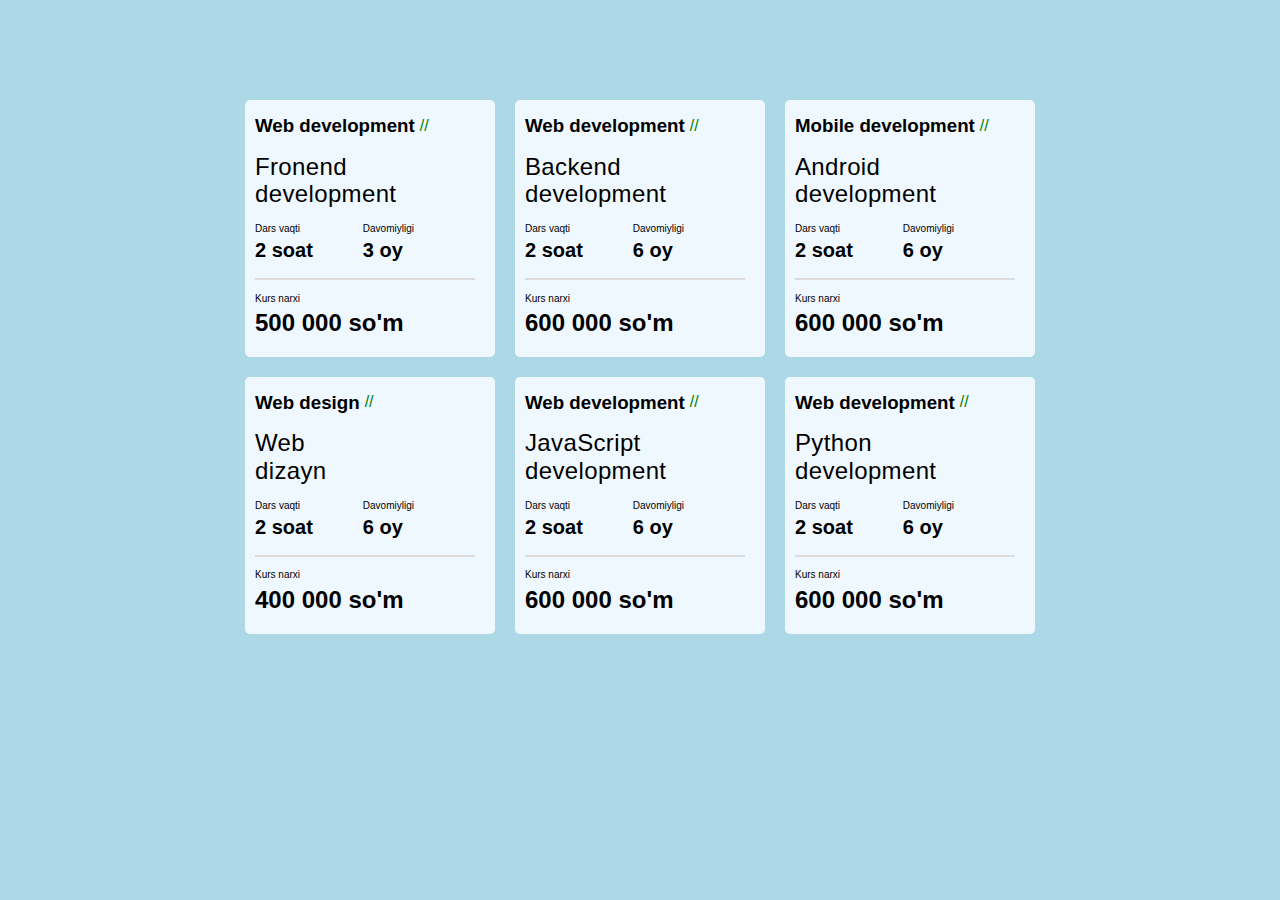
<file: task_1/index.html>
<!DOCTYPE html>
<html lang="uz">

<head>
    <meta charset="UTF-8">
    <meta http-equiv="X-UA-Compatible" content="IE=edge">
    <meta name="viewport" content="width=device-width, initial-scale=1.0">
    <title>Web development</title>
    <link rel="stylesheet" href="./css/normalize.css">
    <link rel="stylesheet" href="./css/main.min.css">
    <!-- <link rel="stylesheet" href="./css/main.css"> -->
</head>

<body>
    <div class="wrapper">
        <ul class="wrapper-list">
            <li class="wrapper-item  wrapper-mb">
                <div class="d-flex">
                    <h3 class="wrapper-item__heading3">Web development</h3>
                    <span class="wrapper-item__span">//</span>
                </div>
                <h1 class="wrapper-item__heading1">Fronend <br> development</h1>
                <div class="d-flex">
                    <div class="wrapper-item__hour">
                        <p class="wrapper-hour__text">
                            Dars vaqti
                        </p>
                        <h4 class="wrapper-hour__heading">
                            2 soat
                        </h4>
                    </div>
                    <div class="wrapper-item__date">
                        <p class="wrapper-hour__text">
                            Davomiyligi
                        </p>
                        <h4 class="wrapper-hour__heading">
                            3 oy
                        </h4>
                    </div>
                </div>
                <span class="wrapper__span"></span>
                <div class="wrapper-item__money">
                    <p class="wrapper-hour__text">
                        Kurs narxi
                    </p>
                    <h4 class="wrapper-money__heading">
                        500 000 so'm
                    </h4>
                </div>
            </li>
            <li class="wrapper-item  wrapper-mb">
                <div class="d-flex">
                    <h3 class="wrapper-item__heading3">Web development</h3>
                    <span class="wrapper-item__span">//</span>
                </div>
                <h1 class="wrapper-item__heading1">Backend development</h1>
                <div class="d-flex">
                    <div class="wrapper-item__hour">
                        <p class="wrapper-hour__text">
                            Dars vaqti
                        </p>
                        <h4 class="wrapper-hour__heading">
                            2 soat
                        </h4>
                    </div>
                    <div class="wrapper-item__date">
                        <p class="wrapper-hour__text">
                            Davomiyligi
                        </p>
                        <h4 class="wrapper-hour__heading">
                            6 oy
                        </h4>
                    </div>
                </div>
                <span class="wrapper__span"></span>
                <div class="wrapper-item__money">
                    <p class="wrapper-hour__text">
                        Kurs narxi
                    </p>
                    <h4 class="wrapper-money__heading">
                        600 000 so'm
                    </h4>
                </div>
            </li>
            <li class="wrapper-item  wrapper-mb">
                <div class="d-flex">
                    <h3 class="wrapper-item__heading3">Mobile development</h3>
                    <span class="wrapper-item__span">//</span>
                </div>
                <h1 class="wrapper-item__heading1">Android <br> development</h1>
                <div class="d-flex">
                    <div class="wrapper-item__hour">
                        <p class="wrapper-hour__text">
                            Dars vaqti
                        </p>
                        <h4 class="wrapper-hour__heading">
                            2 soat
                        </h4>
                    </div>
                    <div class="wrapper-item__date">
                        <p class="wrapper-hour__text">
                            Davomiyligi
                        </p>
                        <h4 class="wrapper-hour__heading">
                            6 oy
                        </h4>
                    </div>
                </div>
                <span class="wrapper__span"></span>
                <div class="wrapper-item__money">
                    <p class="wrapper-hour__text">
                        Kurs narxi
                    </p>
                    <h4 class="wrapper-money__heading">
                        600 000 so'm
                    </h4>
                </div>
            </li>
            <li class="wrapper-item">
                <div class="d-flex">
                    <h3 class="wrapper-item__heading3">Web design</h3>
                    <span class="wrapper-item__span">//</span>
                </div>
                <h1 class="wrapper-item__heading1">Web <br> dizayn</h1>
                <div class="d-flex">
                    <div class="wrapper-item__hour">
                        <p class="wrapper-hour__text">
                            Dars vaqti
                        </p>
                        <h4 class="wrapper-hour__heading">
                            2 soat
                        </h4>
                    </div>
                    <div class="wrapper-item__date">
                        <p class="wrapper-hour__text">
                            Davomiyligi
                        </p>
                        <h4 class="wrapper-hour__heading">
                            6 oy
                        </h4>
                    </div>
                </div>
                <span class="wrapper__span"></span>
                <div class="wrapper-item__money">
                    <p class="wrapper-hour__text">
                        Kurs narxi
                    </p>
                    <h4 class="wrapper-money__heading">
                        400 000 so'm
                    </h4>
                </div>
            </li>
            <li class="wrapper-item">
                <div class="d-flex">
                    <h3 class="wrapper-item__heading3">Web development</h3>
                    <span class="wrapper-item__span">//</span>
                </div>
                <h1 class="wrapper-item__heading1">JavaScript development</h1>
                <div class="d-flex">
                    <div class="wrapper-item__hour">
                        <p class="wrapper-hour__text">
                            Dars vaqti
                        </p>
                        <h4 class="wrapper-hour__heading">
                            2 soat
                        </h4>
                    </div>
                    <div class="wrapper-item__date">
                        <p class="wrapper-hour__text">
                            Davomiyligi
                        </p>
                        <h4 class="wrapper-hour__heading">
                            6 oy
                        </h4>
                    </div>
                </div>
                <span class="wrapper__span"></span>
                <div class="wrapper-item__money">
                    <p class="wrapper-hour__text">
                        Kurs narxi
                    </p>
                    <h4 class="wrapper-money__heading">
                        600 000 so'm
                    </h4>
                </div>
            </li>
            <li class="wrapper-item">
                <div class="d-flex">
                    <h3 class="wrapper-item__heading3">Web development</h3>
                    <span class="wrapper-item__span">//</span>
                </div>
                <h1 class="wrapper-item__heading1">Python <br> development</h1>
                <div class="d-flex">
                    <div class="wrapper-item__hour">
                        <p class="wrapper-hour__text">
                            Dars vaqti
                        </p>
                        <h4 class="wrapper-hour__heading">
                            2 soat
                        </h4>
                    </div>
                    <div class="wrapper-item__date">
                        <p class="wrapper-hour__text">
                            Davomiyligi
                        </p>
                        <h4 class="wrapper-hour__heading">
                            6 oy
                        </h4>
                    </div>
                </div>
                <span class="wrapper__span"></span>
                <div class="wrapper-item__money">
                    <p class="wrapper-hour__text">
                        Kurs narxi
                    </p>
                    <h4 class="wrapper-money__heading">
                        600 000 so'm
                    </h4>
                </div>
            </li>
        </ul>
    </div>
</body>

</html>
</file>
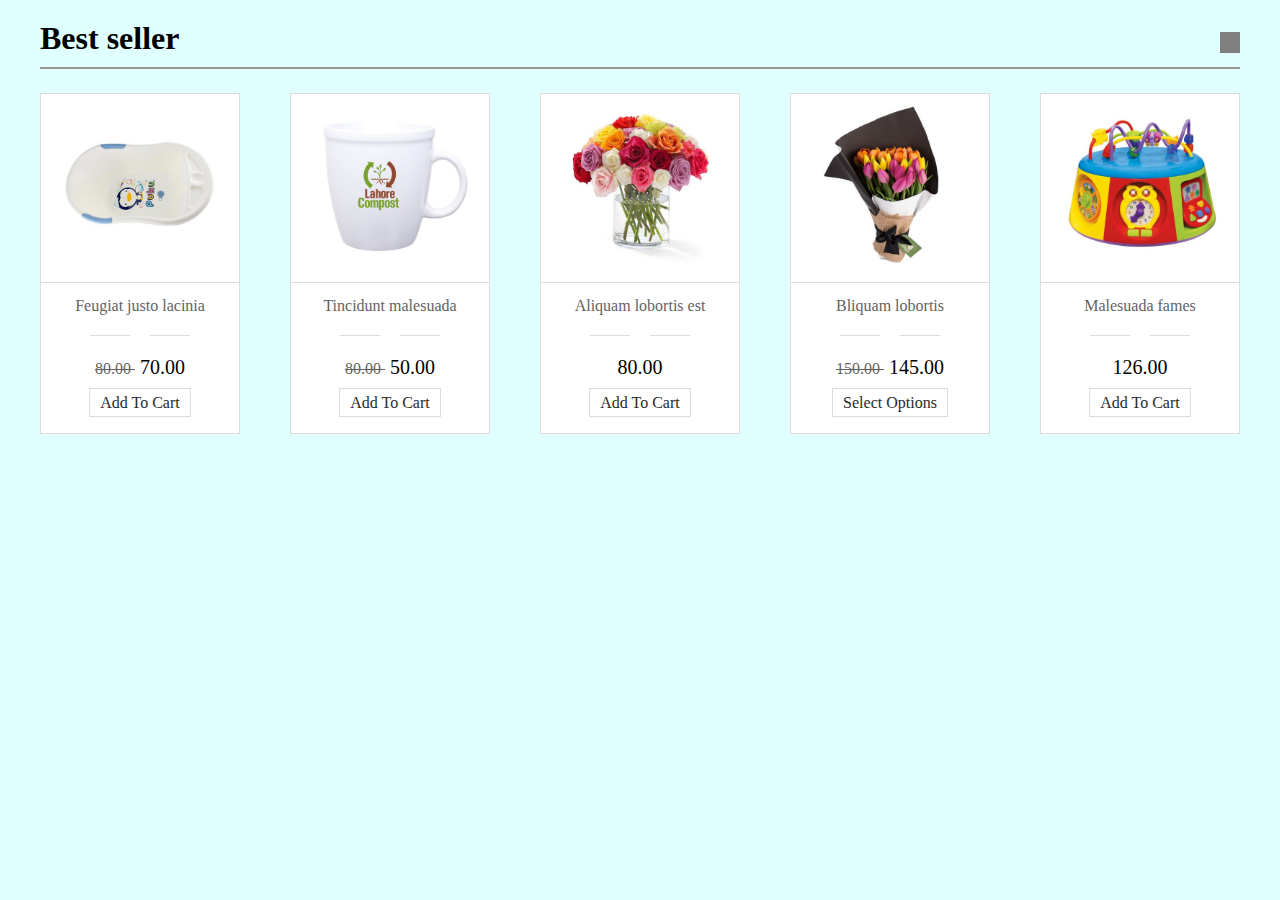
<file: task_5/index.html>
<!DOCTYPE html>
<html lang="en">
<head>
    <meta charset="UTF-8">
    <meta http-equiv="X-UA-Compatible" content="IE=edge">
    <meta name="viewport" content="width=device-width, initial-scale=1.0">
    <title>Task-5</title>
    <link rel="stylesheet" href="https://cdnjs.cloudflare.com/ajax/libs/font-awesome/6.1.2/css/all.min.css" integrity="sha512-1sCRPdkRXhBV2PBLUdRb4tMg1w2YPf37qatUFeS7zlBy7jJI8Lf4VHwWfZZfpXtYSLy85pkm9GaYVYMfw5BC1A==" crossorigin="anonymous" referrerpolicy="no-referrer" />
    <link rel="stylesheet" href="css/normalize.css">
    <link rel="stylesheet" href="css/main.css">
    <!-- <link rel="stylesheet" href="css/main.min.css"> -->
</head>
<body>
    <div class="container">
        <div class="wrapper-flex">
            <h1 class="wrapper-heading">
                Best seller
            </h1>
            <div class="wrapper-icon">
                <i class="fa-solid fa-angle-left wrapper-angle"></i>
                <i class="fa-solid fa-angle-right wrapper-angle"></i>
            </div>
        </div>
        <span class="wrapper-span"></span>
        <ul class="intro-list">
            <li class="intro-item">
                <img src="img/feuglat.jpg" alt="feuglat" width="180" height="180">
                <span class="intro-item__span"></span>
                <p class="intro-item__text">
                    Feugiat justo lacinia
                </p>
                <div class="intro-item__star">
                    <i class="fa-solid fa-star  intro-star"></i>
                    <i class="fa-solid fa-star  intro-star"></i>
                    <i class="fa-solid fa-star  intro-star"></i>
                    <i class="fa-solid fa-star  intro-star"></i>
                    <i class="fa-solid fa-star  intro-star-end"></i>
                </div>
                <div class="intro-money">
                    <del class="intro-item__del">
                        <i class="fa-solid fa-sterling-sign"></i>
                        80.00
                    </del>
                    <ins class="intro-item__ins">
                        <i class="fa-solid fa-sterling-sign"></i>
                        70.00
                    </ins>
                </div>
                <a class="intro-item__link" href="#">
                    <i class="fa-solid fa-cart-shopping"></i>
                    Add To Cart
                </a>
            </li>
            <li class="intro-item">
                <img src="img/tincidunt.jpg" alt="tincidunt" width="180" height="180">
                <span class="intro-item__span"></span>
                <p class="intro-item__text">
                    Tincidunt malesuada
                </p>
                <div class="intro-item__star">
                    <i class="fa-solid fa-star  intro-star"></i>
                    <i class="fa-solid fa-star  intro-star"></i>
                    <i class="fa-solid fa-star  intro-star"></i>
                    <i class="fa-solid fa-star  intro-star"></i>
                    <i class="fa-solid fa-star  intro-star"></i>
                </div>
                <div class="intro-money">
                    <del class="intro-item__del">
                        <i class="fa-solid fa-sterling-sign"></i>
                        80.00
                    </del>
                    <ins class="intro-item__ins">
                        <i class="fa-solid fa-sterling-sign"></i>
                        50.00
                    </ins>
                </div>
                <a class="intro-item__link" href="#">
                    <i class="fa-solid fa-cart-shopping"></i>
                    Add To Cart
                </a>
            </li>
            <li class="intro-item">
                <img src="img/aliquam.jpg" alt="aliquam" width="180" height="180">
                <span class="intro-item__span"></span>
                <p class="intro-item__text">
                    Aliquam lobortis est
                </p>
                <div class="intro-item__star">
                    <i class="fa-solid fa-star  intro-star"></i>
                    <i class="fa-solid fa-star  intro-star"></i>
                    <i class="fa-solid fa-star  intro-star"></i>
                    <i class="fa-solid fa-star  intro-star"></i>
                    <i class="fa-solid fa-star  intro-star"></i>
                </div>
                <div class="intro-money">
                    <ins class="intro-item__ins">
                        <i class="fa-solid fa-sterling-sign"></i>
                        80.00
                    </ins>
                </div>
                <a class="intro-item__link" href="#">
                    <i class="fa-solid fa-cart-shopping"></i>
                    Add To Cart
                </a>
            </li>
            <li class="intro-item">
                <img src="img/bliquam.jpg" alt="tincidunt" width="180" height="180">
                <span class="intro-item__span"></span>
                <p class="intro-item__text">
                    Bliquam lobortis
                </p>
                <div class="intro-item__star">
                    <i class="fa-solid fa-star  intro-star"></i>
                    <i class="fa-solid fa-star  intro-star"></i>
                    <i class="fa-solid fa-star  intro-star"></i>
                    <i class="fa-solid fa-star  intro-star"></i>
                    <i class="fa-solid fa-star  intro-star"></i>
                </div>
                <div class="intro-money">
                    <del class="intro-item__del">
                        <i class="fa-solid fa-sterling-sign"></i>
                        150.00
                    </del>
                    <ins class="intro-item__ins">
                        <i class="fa-solid fa-sterling-sign"></i>
                        145.00
                    </ins>
                </div>
                <a class="intro-item__link" href="#">
                    <i class="fa-solid fa-cart-shopping"></i>
                    Select Options
                </a>
            </li>
            <li class="intro-item">
                <img src="img/malesuada.jpg" alt="malesuada" width="180" height="180">
                <span class="intro-item__span"></span>
                <p class="intro-item__text">
                    Malesuada fames 
                </p>
                <div class="intro-item__star">
                    <i class="fa-solid fa-star  intro-star"></i>
                    <i class="fa-solid fa-star  intro-star"></i>
                    <i class="fa-solid fa-star  intro-star"></i>
                    <i class="fa-solid fa-star  intro-star"></i>
                    <i class="fa-solid fa-star  intro-star-end"></i>
                </div>
                <div class="intro-money">
                    <ins class="intro-item__ins">
                        <i class="fa-solid fa-sterling-sign"></i>
                        126.00
                    </ins>
                </div>
                <a class="intro-item__link" href="#">
                    <i class="fa-solid fa-cart-shopping"></i>
                    Add To Cart
                </a>
            </li>
        </ul>
    </div>
</body>
</html>
</file>
<file: task_1/css/main.css>
* {
    margin: 0;
    padding: 0;
    box-sizing: border-box;
}

body {
    background-color: lightblue;
    font-family: Arial, Helvetica, sans-serif;
}

.wrapper {
    width: 100%;
    max-width: 850px;
    margin-left: auto;
    margin-right: auto;
    padding-left: 30px;
    padding-right: 30px;
}

@media only screen and (max-width: 448px) {
    .wrapper-list {
        margin-top: 20px;
    }

    .wrapper-item {
        margin-left: auto;
        margin-right: auto;
    }

}

@media (max-width: 768px) and (min-width: 447px) {
    .wrapper-list {
        margin-top: 50px;
    }

    .wrapper-item {
        width: 500px;
        margin-left: auto;
        margin-right: auto;

    }
}

.wrapper-list {
    list-style-type: none;
    display: flex;
    flex-wrap: wrap;
    margin-top: 100px;
    justify-content: space-between;
}

.wrapper-item {
    width: 250px;
    background-color: aliceblue;
    border-radius: 5px;
    padding-top: 15px;
    padding-left: 10px;
    padding-bottom: 20px;
    margin-bottom: 20px;
}

.d-flex {
    display: flex;
    align-items: center;
    margin-bottom: 12px;
}

.wrapper-item__heading3 {
    margin-right: 5px;
}

.wrapper-item__span {
    color: green;
}

.wrapper-item__heading1 {
    font-size: 24px;
    font-weight: 500;
    letter-spacing: 0.36px;
    margin-bottom: 15px;
}

.wrapper-item__hour {
    margin-right: 50px;
}

.wrapper-hour__text {
    font-size: 10px;
    margin-bottom: 5px;
}

.wrapper-hour__heading {
    font-size: 20px;
}

.wrapper__span {
    display: inline-block;
    width: 220px;
    border-bottom: 2px solid gainsboro;
    margin-bottom: 8px;
}

.wrapper-money__heading {
    font-size: 24px;
}
</file>
<file: task_5/css/main.css>
* {
    margin: 0;
    padding: 0;
    box-sizing: border-box;
}
body{
    background-color: lightcyan;

}
.container{
    width: 100%;
    max-width: 1200px;
    margin-left: auto;
    margin-right: auto;
}
.wrapper-flex {
    display: flex;
    align-items: center;
    justify-content: space-between;
    margin-top: 20px;
}
.wrapper-heading {
    margin: 0;
    color: black;
    margin-bottom: 10px;
}
.wrapper-angle{
    padding: 2px 5px;
    background-color: grey;
    transition: all 0.4s ease;
}
.wrapper-angle:hover{
    background-color: gainsboro;
}
.wrapper-span {
    display: inline-block;
    width: 100%;
    border-bottom: 2px solid rgb(154, 153, 153);
    margin-bottom: 20px;
}

.intro-list {
    list-style-type: none;
    display: flex;
    flex-wrap: wrap;
    justify-content: space-between;
}
.intro-item {
    width: 200px;
    border: 1px solid gainsboro;
    background-color: white;
    align-items: center;
    text-align: center;
    padding-bottom: 20px;
}

.intro-item__span {
    display: inline-block;
    width: 100%;
    border-bottom: 1px solid gainsboro;
    margin-bottom: 10px;
}
.intro-item__text {
    color: rgb(99, 99, 99);
    margin-bottom: 10px;
}
.intro-item__star{
    display: flex;
    align-items: center;
    justify-content: center;
    margin-bottom: 10px;
    padding: 10px;
}
.intro-item__star::before{
    content: " ";
    width: 40px;
    display: block;
    border-bottom: 1px solid gainsboro;
    margin-right: 10px;
}
.intro-item__star::after{
    content: " ";
    width: 40px;
    display: block;
    border-bottom: 1px solid gainsboro;
    margin-left: 10px;
}
.intro-star {
    color: gold;
}
.intro-star-end{
    color: gainsboro;
}
.intro-money{
    justify-content: center;
    margin-bottom: 15px;
}
.intro-item__del {
    color: rgb(99, 99, 99);
    margin-right: 5px;
}
.intro-item__ins {
    font-size: 20px;
    text-decoration: none;
}
.intro-item__link {
    color: rgb(42, 42, 42);
    text-decoration: none;
    border: 1px solid gainsboro;
    padding: 5px 10px;
}
.intro-item__link:hover{
    border: none;
    border-bottom: 3px solid lightblue;
} 

@media only screen and (max-width: 426px) {
    .wrapper-flex{
        padding-left: 30px;
        padding-right: 30px;
    }
    .intro-list{
        padding-left: 30px;
        padding-right: 30px;
    }
    .intro-item {
        margin-left: auto;
        margin-right: auto;
    }
    .intro-item:not(:last-child){
        margin-bottom: 20px;
    }
}

@media (max-width: 768px) and (min-width: 427px) {
    .wrapper-flex{
        padding-left: 30px;
        padding-right: 30px;
    }
    .intro-list{
        padding-left: 20px;
        padding-right: 20px;
    }
    .intro-item {
        margin-left: auto;
        margin-right: auto;
    }
    .intro-item:not(:last-child){
        margin-bottom: 20px;
    }
}
@media (max-width: 990px) and (min-width: 769px){
    .wrapper-flex{
        padding-left: 30px;
        padding-right: 30px;
    }
    .intro-list{
        padding-left: 20px;
        padding-right: 20px;
    }
    .intro-item {
        width: 250px;
        margin-left: auto;
        margin-right: auto;
    }
    .intro-item:not(:last-child){
        margin-bottom: 20px;
    }
}
@media (max-width: 1200px) and (min-width: 991px){
    .wrapper-flex{
        padding-left: 30px;
        padding-right: 30px;
    }
    .intro-list{
        padding-left: 20px;
        padding-right: 20px;
    }
    .intro-item {
        width: 250px;
        margin-left: auto;
        margin-right: auto;
    }
    .intro-item:not(:last-child){
        margin-bottom: 20px;
    }
}
</file>
<file: task_1/css/main.min.css>
*{margin:0;padding:0;box-sizing:border-box}body{background-color:#add8e6;font-family:Arial,Helvetica,sans-serif}.wrapper{width:100%;max-width:850px;margin-left:auto;margin-right:auto;padding-left:30px;padding-right:30px}@media only screen and (max-width:448px){.wrapper-list{margin-top:20px}.wrapper-item{margin-left:auto;margin-right:auto}}@media (max-width:768px) and (min-width:447px){.wrapper-list{margin-top:50px}.wrapper-item{width:500px;margin-left:auto;margin-right:auto}}.wrapper-list{list-style-type:none;display:flex;flex-wrap:wrap;margin-top:100px;justify-content:space-between}.wrapper-item{width:250px;background-color:#f0f8ff;border-radius:5px;padding-top:15px;padding-left:10px;padding-bottom:20px;margin-bottom:20px}.d-flex{display:flex;align-items:center;margin-bottom:12px}.wrapper-item__heading3{margin-right:5px}.wrapper-item__span{color:green}.wrapper-item__heading1{font-size:24px;font-weight:500;letter-spacing:.36px;margin-bottom:15px}.wrapper-item__hour{margin-right:50px}.wrapper-hour__text{font-size:10px;margin-bottom:5px}.wrapper-hour__heading{font-size:20px}.wrapper__span{display:inline-block;width:220px;border-bottom:2px solid #dcdcdc;margin-bottom:8px}.wrapper-money__heading{font-size:24px}
</file>
<file: task_5/css/main.min.css>
.intro-item__star::after,.intro-item__star::before{width:40px;display:block;border-bottom:1px solid #dcdcdc}*{margin:0;padding:0;box-sizing:border-box}body{background-color:#e0ffff}.container{width:100%;max-width:1200px;margin-left:auto;margin-right:auto}.wrapper-flex{display:flex;align-items:center;justify-content:space-between;margin-top:20px}.wrapper-heading{margin:0 0 10px;color:#000}.wrapper-angle{padding:2px 5px;background-color:grey;transition:.4s}.wrapper-angle:hover{background-color:#dcdcdc}.wrapper-span{display:inline-block;width:100%;border-bottom:2px solid #9a9999;margin-bottom:20px}.intro-list{list-style-type:none;display:flex;flex-wrap:wrap;justify-content:space-between}.intro-item{width:200px;border:1px solid #dcdcdc;background-color:#fff;align-items:center;text-align:center;padding-bottom:20px}.intro-item__span{display:inline-block;width:100%;border-bottom:1px solid #dcdcdc;margin-bottom:10px}.intro-item__text{color:#636363;margin-bottom:10px}.intro-item__star{display:flex;align-items:center;justify-content:center;margin-bottom:10px;padding:10px}.intro-item__star::before{content:" ";margin-right:10px}.intro-item__star::after{content:" ";margin-left:10px}.intro-star{color:gold}.intro-star-end{color:#dcdcdc}.intro-money{justify-content:center;margin-bottom:15px}.intro-item__del{color:#636363;margin-right:5px}.intro-item__ins{font-size:20px;text-decoration:none}.intro-item__link{color:#2a2a2a;text-decoration:none;border:1px solid #dcdcdc;padding:5px 10px}.intro-item__link:hover{border:none;border-bottom:3px solid #add8e6}@media only screen and (max-width:426px){.intro-list,.wrapper-flex{padding-left:30px;padding-right:30px}.intro-item{margin-left:auto;margin-right:auto}.intro-item:not(:last-child){margin-bottom:20px}}@media (max-width:768px) and (min-width:427px){.wrapper-flex{padding-left:30px;padding-right:30px}.intro-list{padding-left:20px;padding-right:20px}.intro-item{margin-left:auto;margin-right:auto}.intro-item:not(:last-child){margin-bottom:20px}}@media (max-width:990px) and (min-width:769px){.wrapper-flex{padding-left:30px;padding-right:30px}.intro-list{padding-left:20px;padding-right:20px}.intro-item{width:250px;margin-left:auto;margin-right:auto}.intro-item:not(:last-child){margin-bottom:20px}}@media (max-width:1200px) and (min-width:991px){.wrapper-flex{padding-left:30px;padding-right:30px}.intro-list{padding-left:20px;padding-right:20px}.intro-item{width:250px;margin-left:auto;margin-right:auto}.intro-item:not(:last-child){margin-bottom:20px}}
</file>
